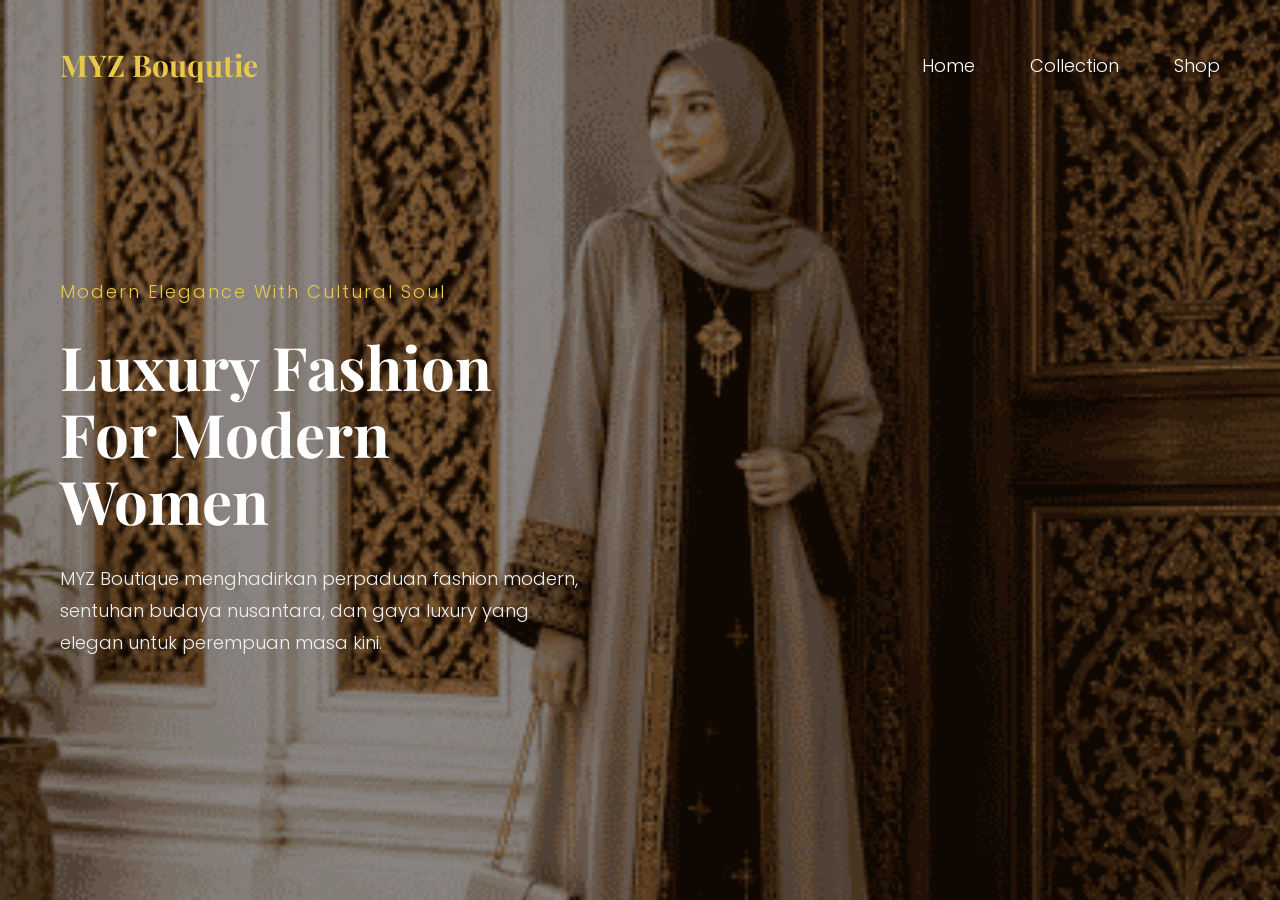
<file: index.html>
<!DOCTYPE html>
<html lang="id">
<head>
    <meta charset="UTF-8">
    <meta name="viewport" content="width=device-width, initial-scale=1.0">
    <title>MYZ Boutique - Home</title>
    <link rel="stylesheet" href="css/style.css">
</head>
<body>
    <nav>
        <div class="logo">MYZ Bouqutie</div>
        <div class="nav-links">
            <a href="index.html">Home</a>
            <a href="collection.html">Collection</a>
            <a href="shop.html">Shop</a>
        </div>
    </nav>

    <section class="hero-section">
        <img src="assets/baground index.png" alt="Background Home" class="hero-bg-img">
        
        <div class="hero-content">
            <div class="hero-subtitle">Modern Elegance With Cultural Soul</div>
            <h1 class="hero-title">Luxury Fashion<br>For Modern Women</h1>
            <p class="hero-desc">
                MYZ Boutique menghadirkan perpaduan fashion modern, sentuhan budaya nusantara, dan gaya luxury yang elegan untuk perempuan masa kini.
            </p>
        </div>
    </section>

    <script src="js/script.js"></script>
</body>
</html>
</file>
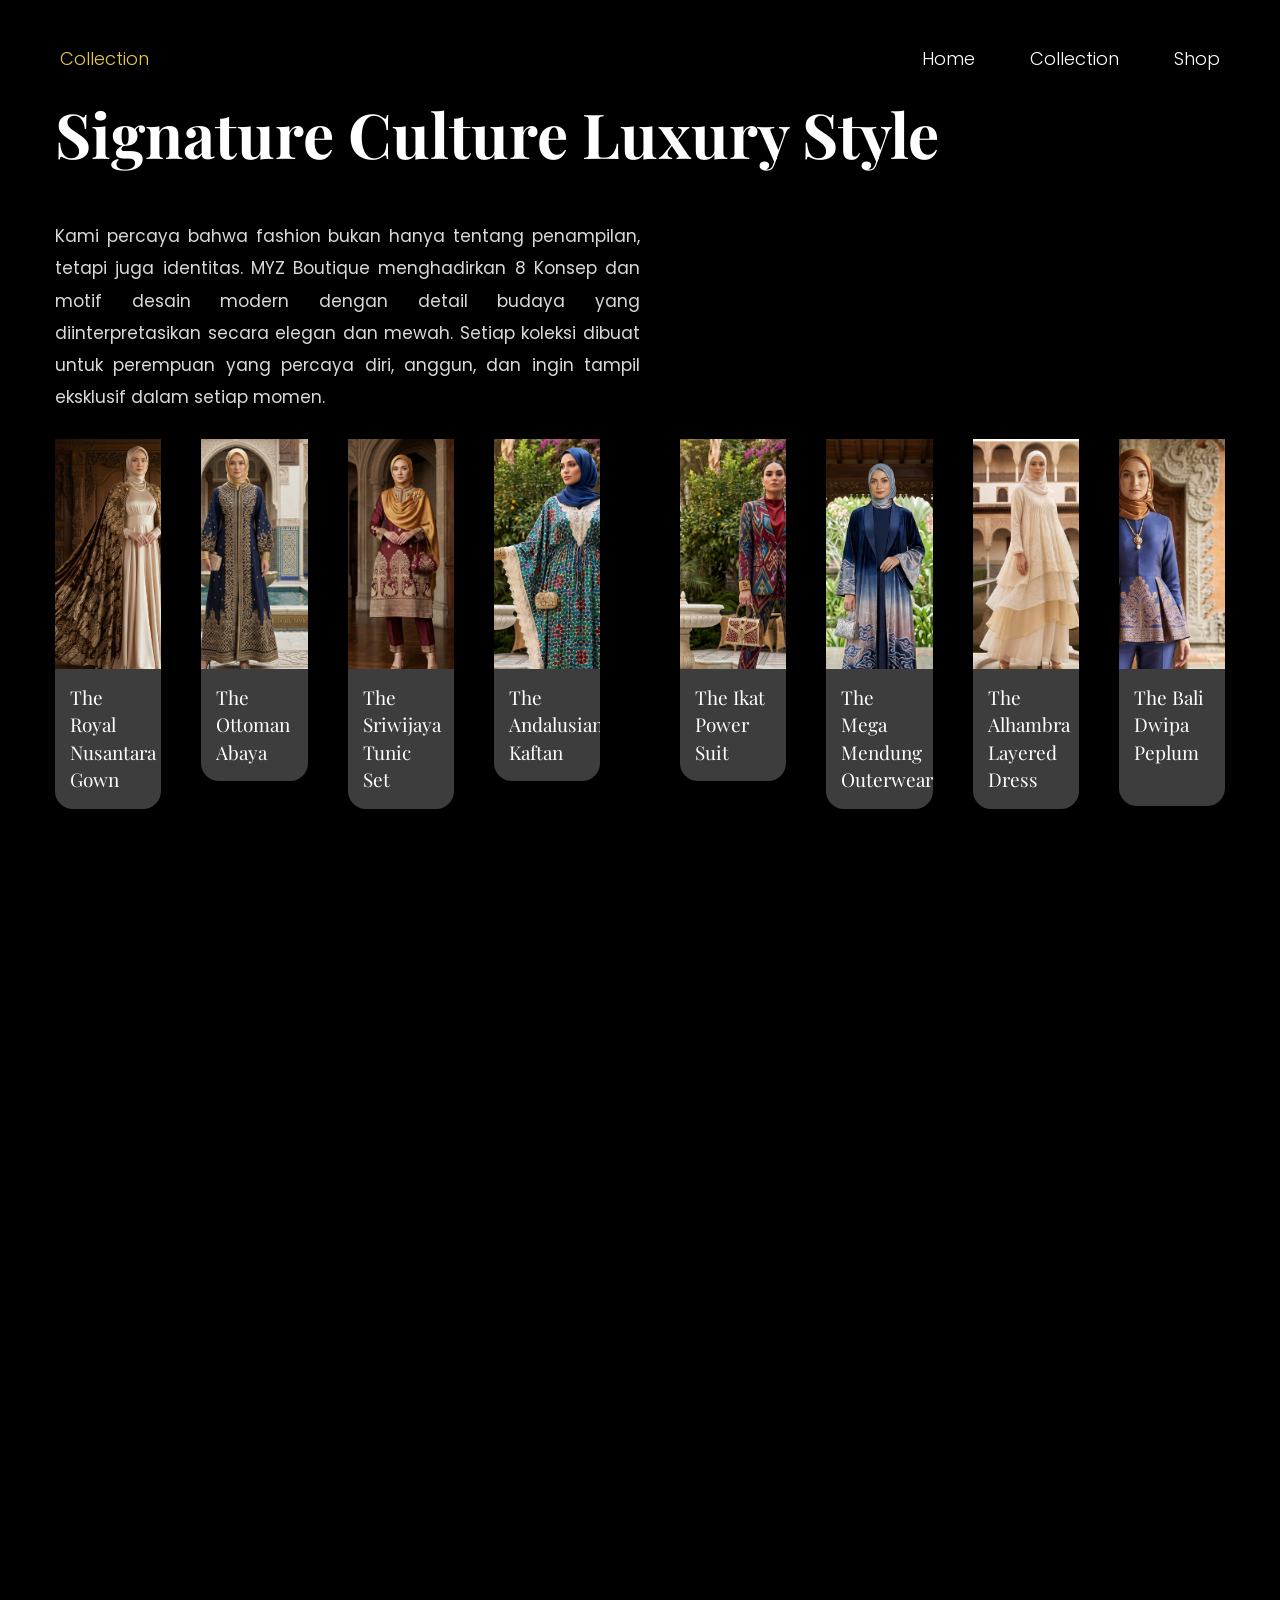
<file: collection.html>
<html >
<head>
    <meta charset="UTF-8">
    <meta name="viewport" content="width=device-width, initial-scale=1.0">
    <title>MYZ Boutique - Collection</title>
    <link rel="stylesheet" href="css/style.css">
</head>
<body>
    <nav style="position: relative; padding-bottom: 0;">
        <div class="logo" style="font-size: 18px; font-family: var(--font-sans); font-weight: 300;">Collection</div>
        <div class="nav-links">
            <a href="index.html">Home</a>
            <a href="collection.html">Collection</a>
            <a href="shop.html">Shop</a>
        </div>
    </nav>

    <section class="collection-section">
        <h1 class="collection-header-title">Signature Culture Luxury Style</h1>
       
        <div class="collection-container">
            <div class="collection-featured">
              <p class="featured-desc">
                        Kami percaya bahwa fashion bukan hanya tentang penampilan, tetapi juga identitas. MYZ Boutique menghadirkan 8 Konsep dan motif desain modern dengan detail budaya yang diinterpretasikan secara elegan dan mewah. Setiap koleksi dibuat untuk perempuan yang percaya diri, anggun, dan ingin tampil eksklusif dalam setiap momen.
                    </p>
                </div>
            </div>
<br>
            <div class="collection-container">
                <div class="collection-card">
                    <img src="assets/The Royal Nusantara Gown.png" alt="The Royal Nusantara Gown">
                    <p>The Royal Nusantara<br>Gown</p>
                </div>
                <div class="collection-card">
                    <img src="assets/The Ottoman Abaya.png" alt="The Ottoman Abaya">
                    <p>The Ottoman Abaya</p>
                </div>
                <div class="collection-card">
                    <img src="assets/The Sriwijaya Tunic Set.png" alt="The Sriwijaya Tunic Set">
                    <p>The Sriwijaya<br>Tunic Set</p>
                </div>
                <div class="collection-card">
                        <img src="assets/The Andalusian Kaftan.png" alt="The Andalusian Kaftan">
                    <p>The Andalusian<br>Kaftan</p>
                </div>
               
               <div class="collection-card" style="visibility: hidden;"> 
             </div> 
             <div class="collection-card">
                    <img src="assets/The Ikat Power Suit.png" alt="The Ikat Power Suit">
                    <p>The Ikat Power Suit</p>
                </div>
                <div class="collection-card">
                    <img src="assets/The Mega Mendung Outerwear.png" alt="The Mega Mendung Outerwear">
                    <p>The Mega Mendung<br>Outerwear</p>
                </div>
                <div class="collection-card">
                    <img src="assets/The Alhambra Layered Dress.png" alt="The Alhambra Layered Dress">
                    <p>The Alhambra<br>Layered Dress</p>
                </div>
                <div class="collection-card">
                   <img src="assets/The Bali Dwipa Peplum.png">
                    <p>The Bali Dwipa<br>Peplum</p>

                </br>
                </div>
            </div>
        </div>
    </section>

    <script src="js/script.js"></script>
</body>
</html>
</file>
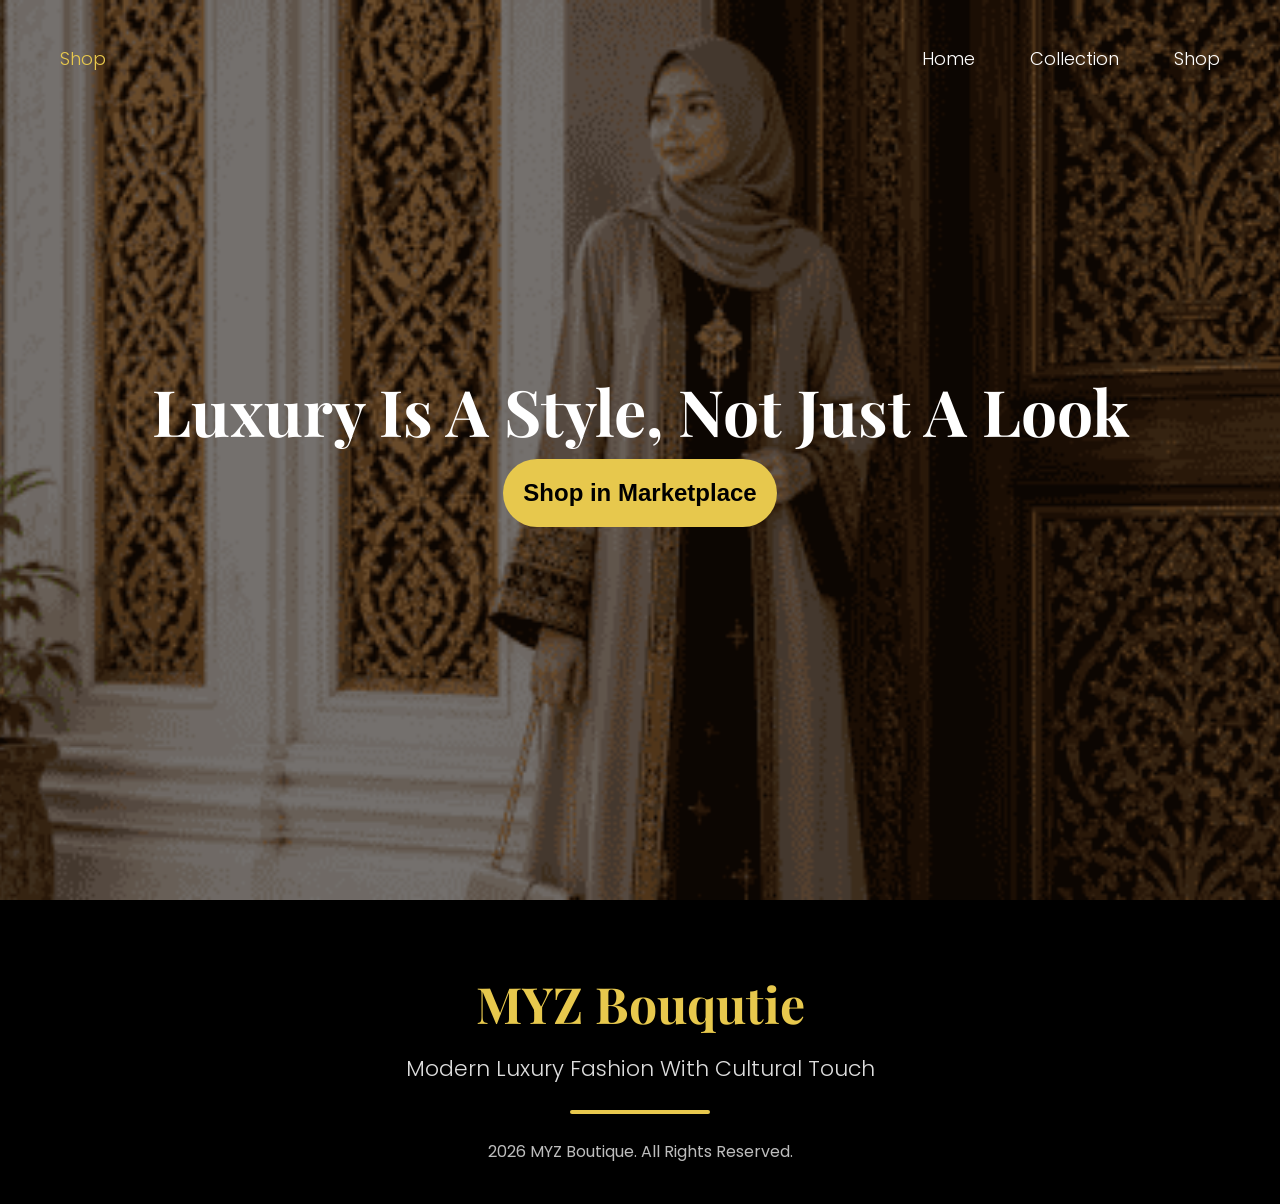
<file: shop.html>
<html>
<head>
    <meta charset="UTF-8">
    <meta name="viewport" content="width=device-width, initial-scale=1.0">
    <title>MYZ Boutique - Shop</title>
    <link rel="stylesheet" href="css/style.css">
</head>
<body>
    <nav style="position: absolute;">
        <div class="logo" style="font-size: 18px; font-family: var(--font-sans); font-weight: 300;">Shop</div>
        <div class="nav-links">
            <a href="index.html">Home</a>
            <a href="collection.html">Collection</a>
            <a href="shop.html">Shop</a>
        </div>
    </nav>

    <section class="shop-hero" style="background-image: urlimg;">
        <h1 class="shop-hero-title">Luxury Is A Style, Not Just A Look</h1>
        <button class="btn-shop">Shop in Marketplace</button>
    </section>

    <footer>
        <h2 class="footer-logo">MYZ Bouqutie</h2>
        <p class="footer-subtitle">Modern Luxury Fashion With Cultural Touch</p>
        <div class="footer-divider"></div>
        <p class="footer-copy"> 2026 MYZ Boutique. All Rights Reserved.</p>
    </footer>

    <script src="js/script.js"></script>
</body>
</html>
</file>
<file: css/style.css>
@import url('https://fonts.googleapis.com/css2?family=Poppins:wght@300;400;500;600&family=Playfair+Display:wght@400;600;700&display=swap');

/* ==========================
   GLOBAL
========================== */

*{
    margin:0;
    padding:0;
    box-sizing:border-box;
}

:root{
    --gold:#E7C84D;
    --white:#ffffff;
    --black:#000000;
    --gray:#d7d7d7;

    --font-title:'Playfair Display',serif;
    --font-text:'Poppins',sans-serif;
}

html{
    scroll-behavior:smooth;
}

body{
    background:#000;
    color:#fff;
    font-family:var(--font-text);
    overflow-x:hidden;
}

/* ==========================
NAVBAR
========================== */

nav{
    width:100%;
    position:absolute;
    top:0;
    left:0;
    z-index:100;
    display:flex;
    justify-content:space-between;
    align-items:center;
    padding:45px 60px;
}

.logo{
    font-size:30px;
    font-family:var(--font-title);
    color:var(--gold);
    font-weight:700;
}

.nav-links{
    display:flex;
    gap:55px;
}

.nav-links a{
    color:white;
    text-decoration:none;
    font-size:18px;
    font-weight:300;
    transition:.3s;
}

.nav-links a:hover{
    color:var(--gold);
}

/* ==========================
HOME
========================== */

.hero-section{
    width:100%;
    height:100vh;
    position:relative;
    overflow:hidden;
}

.hero-bg-img{
    position:absolute;
    width:100%;
    height:100%;
    object-fit:cover;
    object-position:center;
}

/* Overlay gelap */

.hero-section::after{
    content:"";
    position:absolute;
    inset:0;
    background:rgba(0,0,0,.35);
    pointer-events:none
}

/* Isi */

.hero-content{
    position:absolute;
    z-index:10;
    left:60px;
    top:50%;
    transform:translateY(-45%);
    max-width:520px;
}

.hero-subtitle{
    color:var(--gold);
    font-size:18px;
    letter-spacing:2px;
    margin-bottom:28px;
    font-weight:300;
}

.hero-title{
    font-family:var(--font-title);
    font-size:60px;
    line-height:1.12;
    margin-bottom:28px;
    font-weight:700;
}

.hero-desc{
    color:#efefef;
    font-size:18px;
    line-height:1.8;
    font-weight:300;
}

/* efek sedikit zoom */

.hero-bg-img{
    animation:zoom 18s linear infinite alternate;
}

@keyframes zoom{

    from{
        transform:scale(1);
    }

    to{
        transform:scale(1.05);
    }

}

/* ==========================
SECTION DEFAULT
========================== */

section{
    width:100%;
}

/* Scrollbar */

::-webkit-scrollbar{
    width:8px;
}

::-webkit-scrollbar-thumb{
    background:var(--gold);
}

::-webkit-scrollbar-track{
    background:#111;
}

/* ===================================
   COLLECTION
===================================*/

.collection-section{
    background:#000;
    min-height:200vh;
    padding:20px 55px 80px;
    display: block;
}

.collection-header-title{
    font-family:var(--font-title);
    font-size:62px;
    color:#fff;
    margin-bottom:45px;
    font-weight:700;
    display: block;
}

.collection-container{
    display:flex;
    gap:40px;
    align-items:flex-start;
    justify-content: left;
}

/* Featured */

.collection-featured{
    display:flex;
    gap:10px;
    width:50%;
    justify-content: left;
}
.featured-text{
    padding-top:10px;
    justify-content: left;
      padding-bottom:10px;
}

.featured-title{
    font-family:var(--font-title);
    font-size:46px;
    line-height:1.15;
    margin-bottom:18px;
    justify-content: left;
}

.featured-desc{
    font-size:17px;
    line-height:1.9;
    color:#d9d9d9;
    text-align:justify
}

/* ==========================
GRID
========================== */

.collection-grid{
    width:56%;
    display:grid;
    grid-template-columns:repeat(3,1fr);
    gap:30px;
}

.collection-card{
    background:#3d3d3d;
    border-radius:0 0 18px 18px;
    overflow:hidden;
    transition:.35s;
    cursor:pointer;
}

.collection-card img{
    width:100%;
    height:230px;
    object-fit:cover;
    display:block;
}

.collection-card p{
    color:#fff;
    font-family:var(--font-title);
    font-size:19px;
    line-height:1.45;
    padding:15px;
    min-height:82px;
}

.collection-card:hover{
    transform:translateY(-10px);
    box-shadow:0 20px 40px rgba(0,0,0,.45);
}

.collection-card:hover img{
    transform:scale(1.05);
    transition:.4s;
}

.collection-card img{
    transition:.4s;
}

/* ===================================
   SHOP
===================================*/

.shop-hero{
    width:100%;
    height:100vh;

    background-image:url("../assets/baground index.png");
    background-size:cover;
    background-position:center;
    background-repeat:no-repeat;

    display:flex;
    flex-direction:column;
    justify-content:center;
    align-items:center;

    position:relative;
}

.shop-hero::before{
    content:"";
    position:absolute;
    inset:0;
    background:rgba(0,0,0,.35);
}

.shop-hero h1,
.shop-hero button{
    position:relative;
    z-index:2;
}

.shop-hero::before{
    content:"";
    position:absolute;
    inset:0;
    background:rgba(0,0,0,.45);
}

.shop-hero>*{
    position:relative;
    z-index:2;
}

.shop-hero-title{
    font-family:var(--font-title);
    font-size:64px;
    color:#fff;
    text-align:center;
    margin-bottom:10px;
    line-height:1.2;
}

.btn-shop{
    padding:20px 20px;
    border:none;
    border-radius:40px;
    background:var(--gold);
    color:#000000;
    font-size:24px;
    font-weight:600;
    cursor:pointer;
    transition:.3s;
}

.btn-shop:hover{
    transform:translateY(-5px);
    box-shadow:0 12px 30px rgba(231,200,77,.35);
}

/* ===================================
   FOOTER
===================================*/

footer{
    background:#000;
    text-align:center;
    padding:70px 20px 40px;
}

.footer-logo{
    font-family:var(--font-title);
    font-size:50px;
    color:var(--gold);
    margin-bottom:15px;
}

.footer-subtitle{
    color:#ddd;
    font-size:22px;
    margin-bottom:25px;
    font-weight:300;
}

.footer-divider{
    width:140px;
    height:4px;
    background:var(--gold);
    margin:0 auto 25px;
    border-radius:50px;
}

.footer-copy{
    color:#bdbdbd;
    font-size:16px;
}

/* ===================================
   ANIMASI
===================================*/

.collection-card,
.btn-shop,
.nav-links a{
    transition:.3s ease;
}

.logo{
    transition:.3s;
}

.logo:hover{
    transform:scale(1.03);
}

/* ===================================
   RESPONSIVE TABLET
===================================*/

@media (max-width:1024px){

nav{
    padding:30px;
}

.hero-title{
    font-size:46px;
}

.collection-container{
    flex-direction:column;
}

.collection-featured{
    width:100%;
}

.collection-grid{
    width:100%;
    grid-template-columns:repeat(2,1fr);
}

.shop-hero-title{
    font-size:48px;
}

}

/* ===================================
   RESPONSIVE HP
===================================*/

@media (max-width:768px){

nav{
    flex-direction:column;
    gap:20px;
}

.nav-links{
    gap:20px;
}

.hero-content{
    left:25px;
    right:25px;
    max-width:100%;
}

.hero-title{
    font-size:38px;
}

.hero-desc{
    font-size:16px;
}

.collection-section{
    padding:90px 25px;
}

.collection-header-title{
    font-size:42px;
}

.collection-featured{
    flex-direction:column;
}

.featured-img-wrapper{
    width:100%;
    height:420px;
}

.featured-title{
    font-size:36px;
}

.collection-grid{
    grid-template-columns:1fr;
}

.shop-hero{
    height:70vh;
}

.shop-hero-title{
    font-size:36px;
    padding:0 20px;
}

.btn-shop{
    padding:15px 40px;
    font-size:18px;
}

.footer-logo{
    font-size:38px;
}

.footer-subtitle{
    font-size:18px;
}

}

/* ===================================
   RESPONSIVE HP KECIL
===================================*/

@media (max-width:480px){

.hero-title{
    font-size:30px;
}

.hero-subtitle{
    font-size:15px;
}

.collection-header-title{
    font-size:34px;
}

.featured-title{
    font-size:30px;
}

.shop-hero-title{
    font-size:28px;
}

.btn-shop{
    width:220px;
}

.footer-logo{
    font-size:30px;
}

.footer-subtitle{
    font-size:15px;
}

.footer-copy{
    font-size:14px;
}

}
</file>
